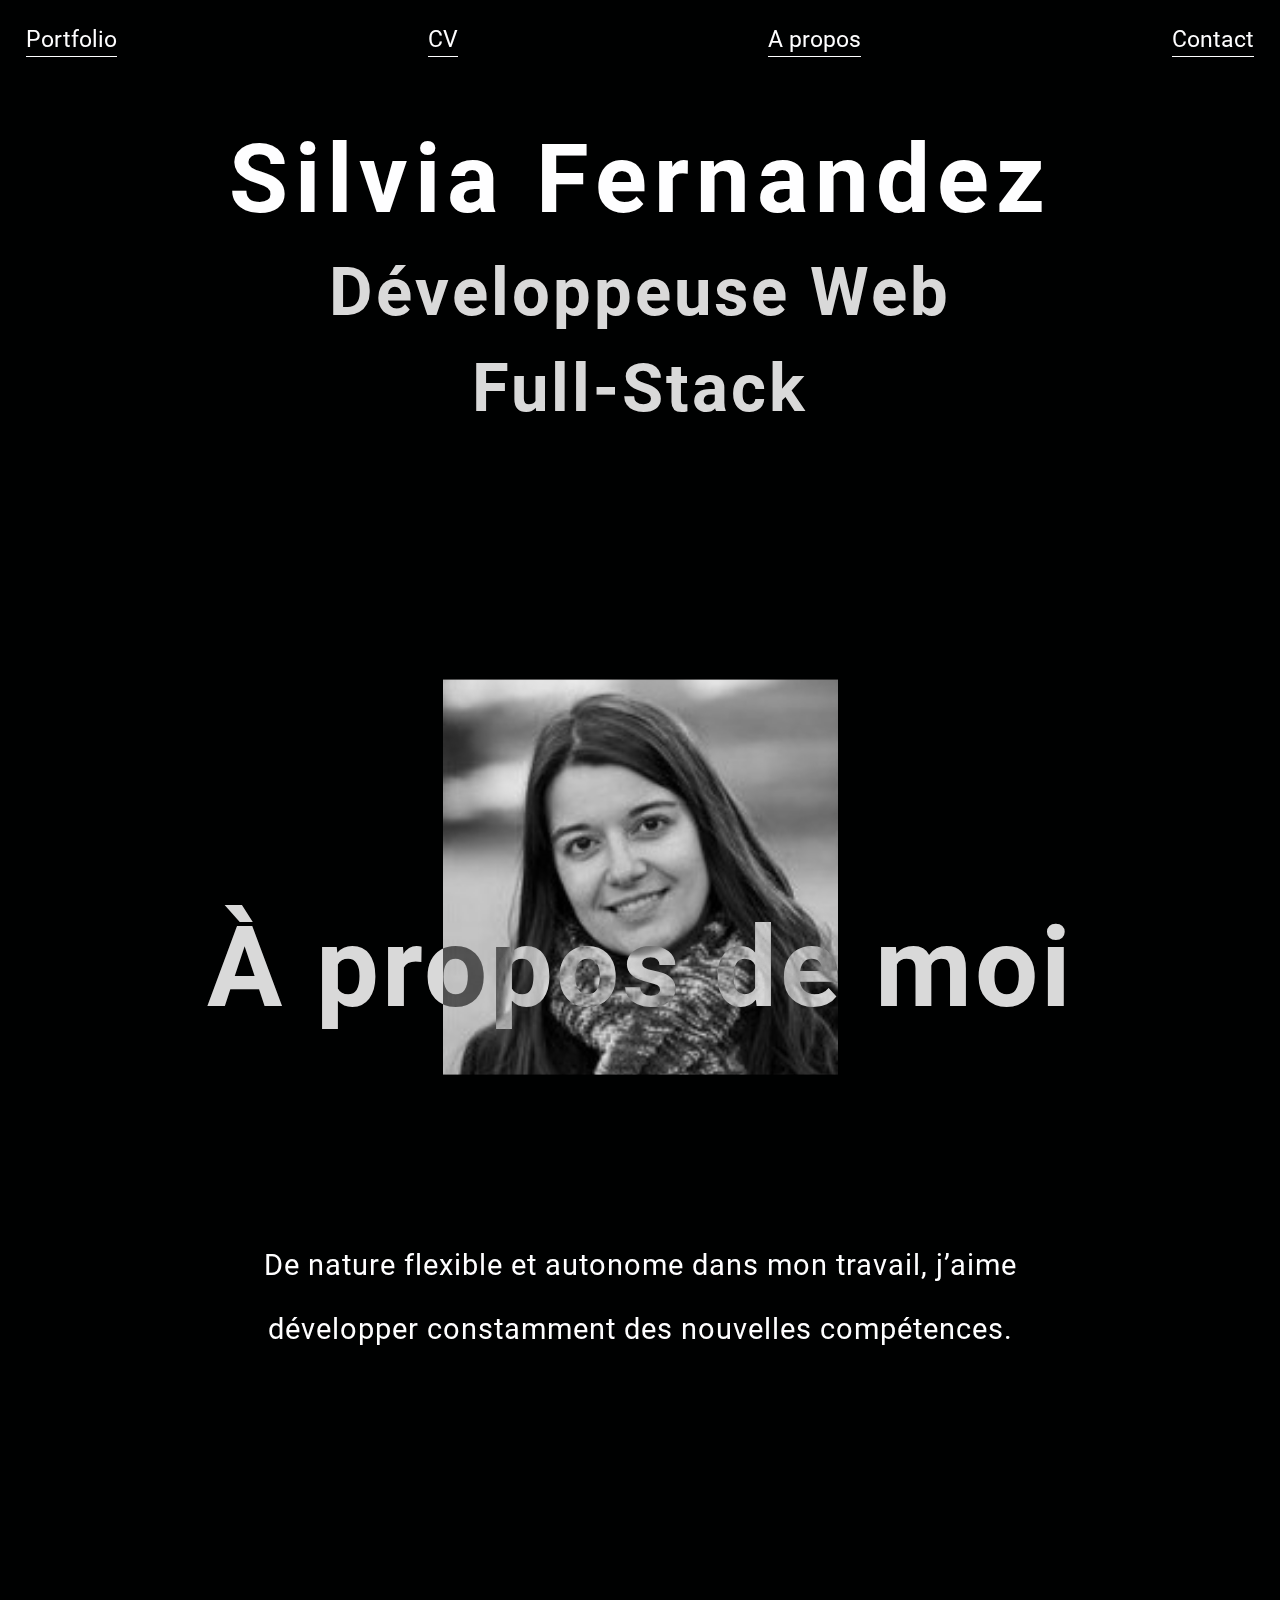
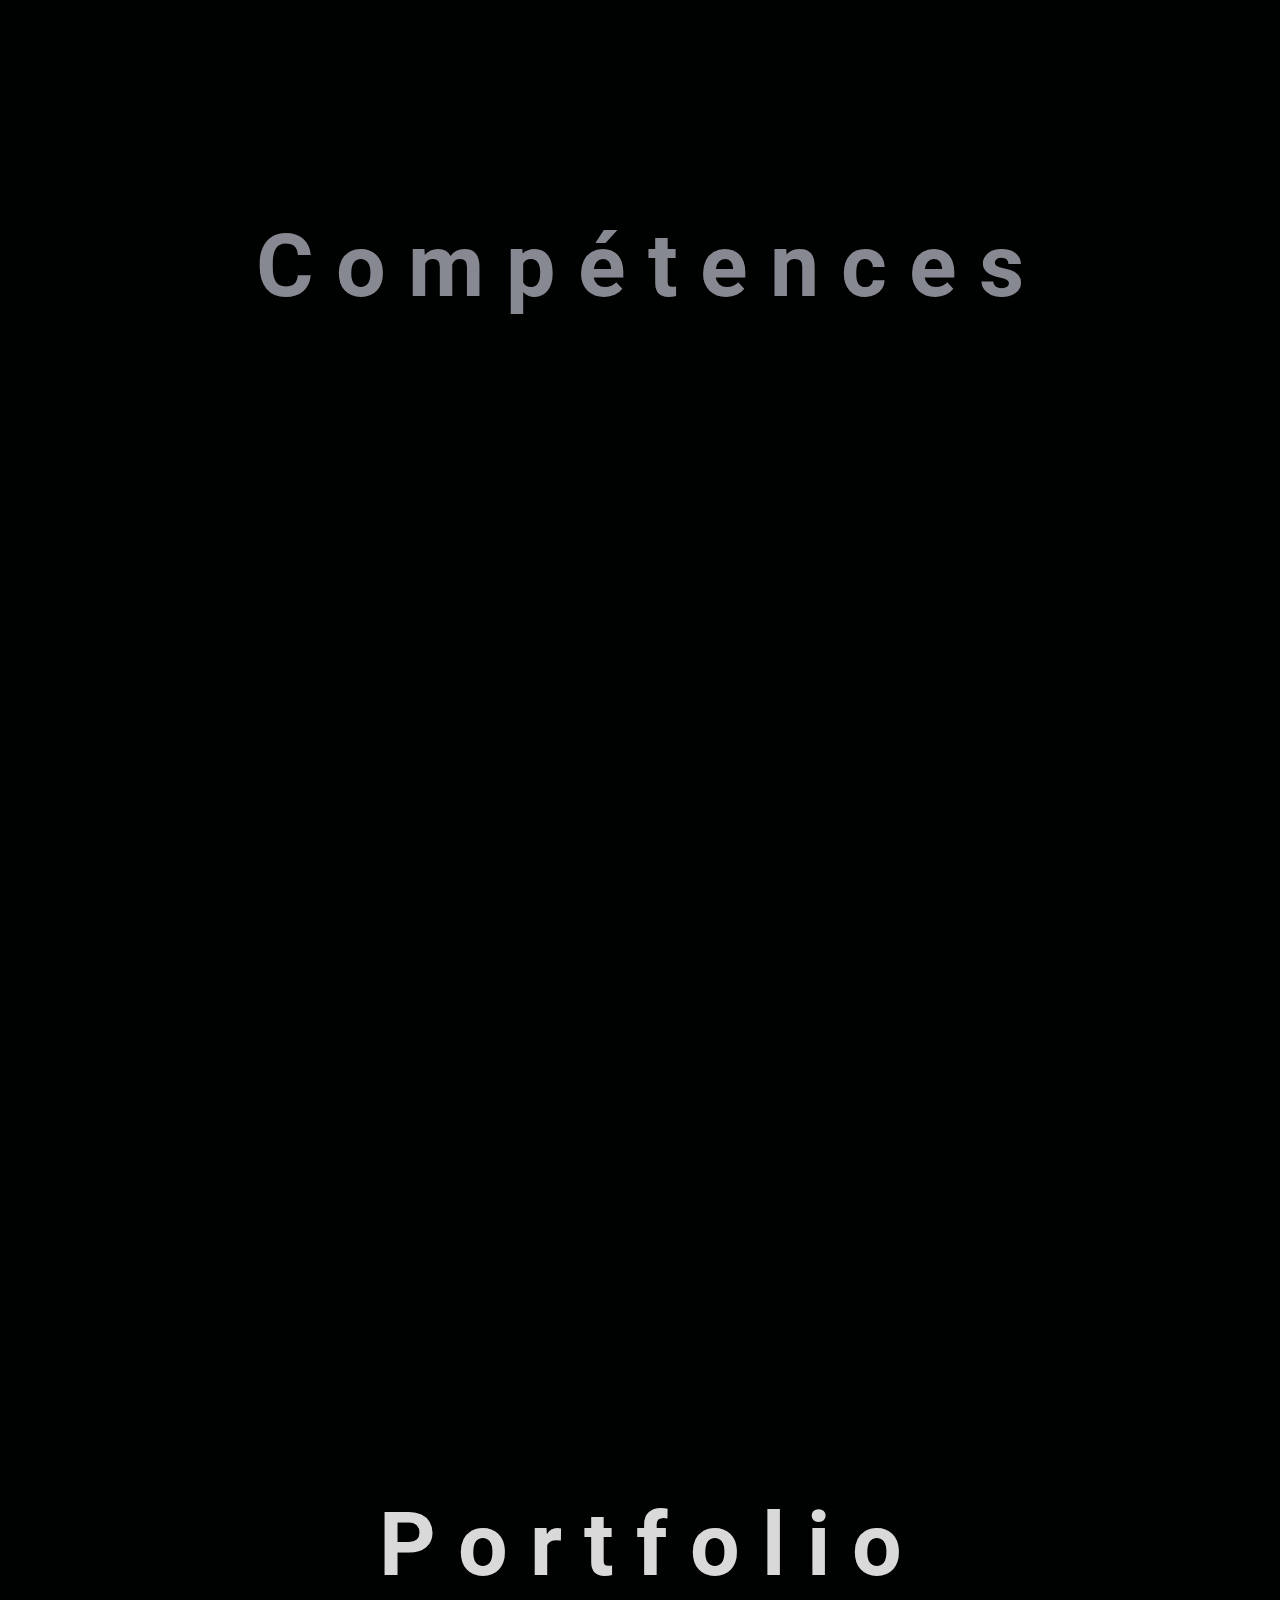
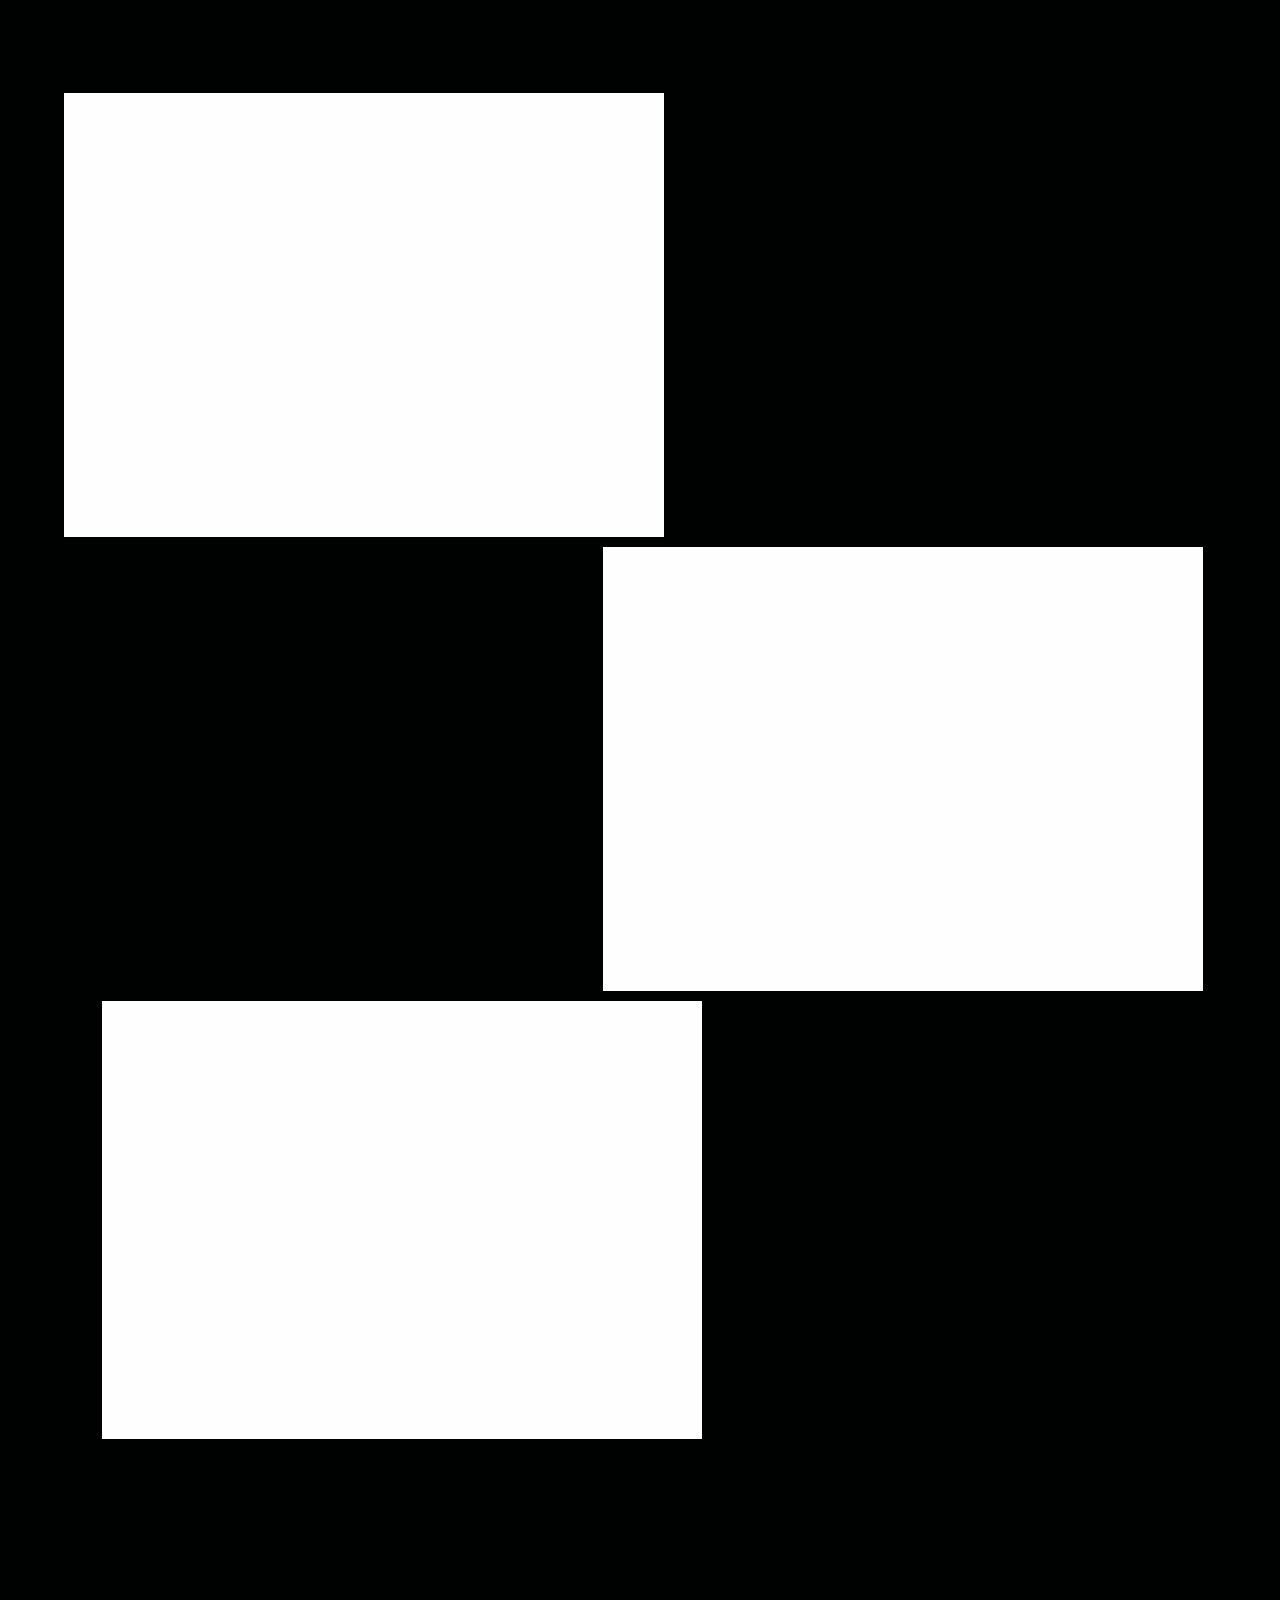
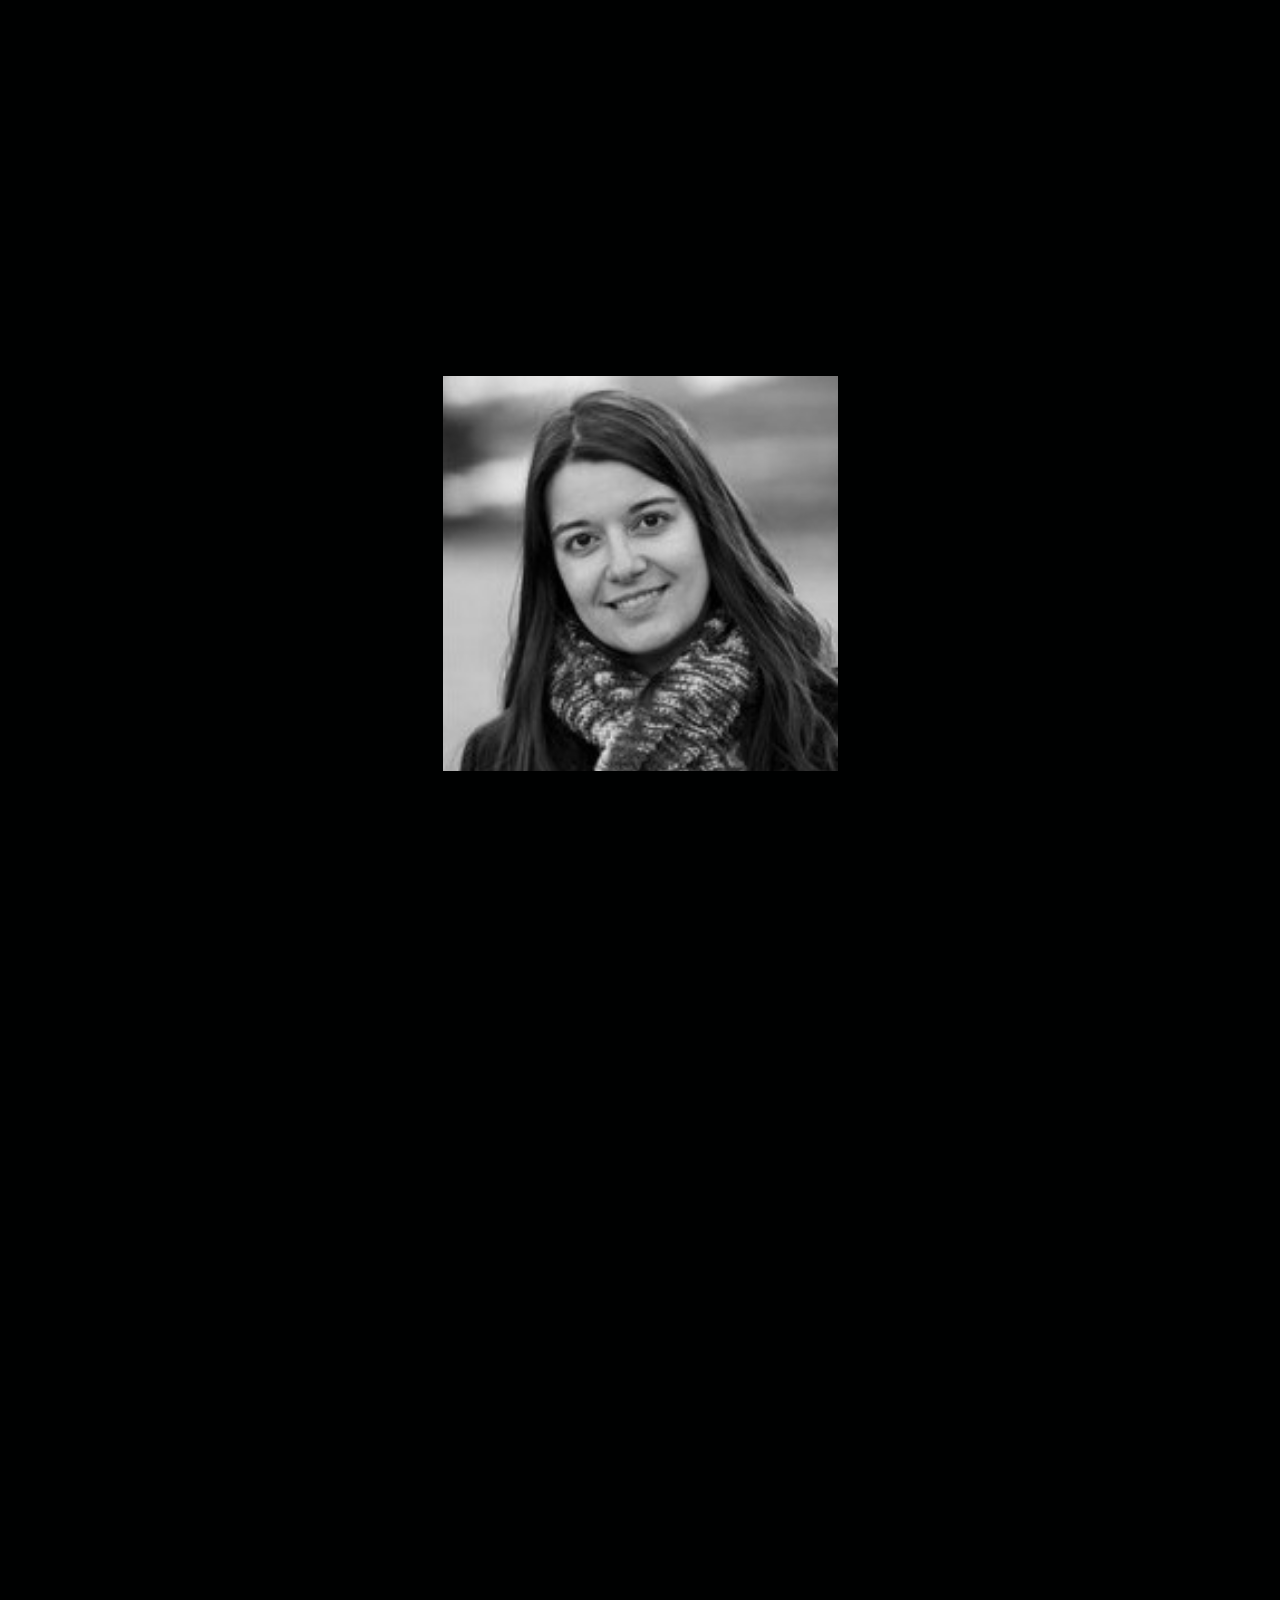
<file: index.html>
<!DOCTYPE html>
<html lang="fr" class="is-smooth-scroll-compatible is-loaded is-ready has-scroll-init has-scroll-smooth">

<head>
  <meta charset="UTF-8" />
  <meta http-equiv="X-UA-Compatible" content="IE=edge" />
  <meta name="viewport" content="width=device-width, initial-scale=1.0" />
  <title>Portfolio Silvia Fernandez Garcia</title>
  <!--<link rel="preconnect" href="https://fonts.googleapis.com">
  <link rel="preconnect" href="https://fonts.gstatic.com" crossorigin>
  <link
    href="https://fonts.googleapis.com/css2?family=Poppins:ital,wght@0,100;0,200;0,300;0,400;1,300;1,400&display=swap"
    rel="stylesheet">-->
  <link rel="stylesheet" href="./assets/lib/locomotive-scroll.min.css" />
  <link rel="stylesheet" href="./assets/styles/style.css" />
</head>

<body>
  <!--data-scroll-container wraps all the html content you want to watch for scroiling-->
  <div data-scroll-container>

    <!--data-scroll detects whether or not an element is in the viewport-->
    <header data-scroll>
      <div class="links">
        <a href="#portfolio" data-scroll-to>Portfolio</a>
        <a href="./assets/CV/index.html">CV</a>
        <a href="#about" data-scroll-to>A propos</a>
        <a href="./assets/Form/index.html">Contact</a>
      </div>
      <div class="wrapper">
        <div data-scroll class="appear" id="h1-wrapper">
          <h1 data-scroll data-scroll-speed="4" data-scroll-position="left">
            Silvia Fernandez
          </h1>
        </div>
      </div>
      <div data-scroll data-scroll-repeat="true" class="wrapper" id="color">
        <div data-scroll class="appear" id="h2-1">
          <h2 data-scroll data-scroll-speed="6" data-scroll-direction="horizontal" data-scroll-position="left">
            Développeuse Web
          </h2>
        </div>
      </div>
      <div class="wrapper">
        <div data-scroll class="appear" id="h2-2">
          <h2 data-scroll data-scroll-speed="-6" data-scroll-direction="horizontal" data-scroll-position="left">
            Full-Stack
          </h2>
        </div>
      </div>
    </header>

    <section class="about">
      <div data-scroll data-scroll-speed="-1" class="img1-wrapper">
        <div class="img img2"></div>
      </div>
      <div data-scroll data-scroll-speed="3" class="h2-wrapper">
        <h2>À propos de moi</h2>
      </div>
      <p>
        De nature flexible et autonome dans mon travail, j’aime développer constamment des nouvelles compétences.
      </p>
    </section>

    <div data-scroll class="line-wrapper">
      <div class="line"></div>
    </div>

    <section class="skills">
      <h2 class="title">
        <span data-scroll data-scroll-speed="1">C</span>
        <span data-scroll data-scroll-speed="0">o</span>
        <span data-scroll data-scroll-speed="1">m</span>
        <span data-scroll data-scroll-speed="2">p</span>
        <span data-scroll data-scroll-speed="0">é</span>
        <span data-scroll data-scroll-speed="1">t</span>
        <span data-scroll data-scroll-speed="2">e</span>
        <span data-scroll data-scroll-speed="1">n</span>
        <span data-scroll data-scroll-speed="0">c</span>
        <span data-scroll data-scroll-speed="1">e</span>
        <span data-scroll data-scroll-speed="2">s</span>
      </h2>

      <div class="wrapper">
        <div data-scroll class="appear">
          <p data-scroll data-scroll-speed="-2" data-scroll-direction="horizontal">
            JavaScript
          </p>
        </div>
      </div>
      <div class="wrapper">
        <div data-scroll class="appear">
          <p data-scroll data-scroll-speed="1" data-scroll-direction="horizontal">
            CSS
          </p>
        </div>
      </div>
      <div class="wrapper">
        <div data-scroll class="appear">
          <p data-scroll data-scroll-speed="-6" data-scroll-direction="horizontal">
            PHP
          </p>
        </div>
      </div>
      <div class="wrapper">
        <div data-scroll class="appear">
          <p data-scroll data-scroll-speed="3" data-scroll-direction="horizontal">
            MySQL
          </p>
        </div>
      </div>
    </section>

    <div data-scroll class="line-wrapper">
      <div class="line"></div>
    </div>

    <section class="portfolio" id="portfolio">
      <h2 class="title">
        <span data-scroll data-scroll-speed="1">P</span>
        <span data-scroll data-scroll-speed="0">o</span>
        <span data-scroll data-scroll-speed="1">r</span>
        <span data-scroll data-scroll-speed="2">t</span>
        <span data-scroll data-scroll-speed="0">f</span>
        <span data-scroll data-scroll-speed="1">o</span>
        <span data-scroll data-scroll-speed="2">l</span>
        <span data-scroll data-scroll-speed="1">i</span>
        <span data-scroll data-scroll-speed="0">o</span>
      </h2>
      <div class="projects-container">
        <div data-scroll data-scroll-speed="1" class="project" id="p1">
          <img src="./assets/img/projet1.jpg" alt="projet 1" />
          <div class="project-infos">
            <a href="https://www.google.com" target="_blank">Silvia</a>
            <p>2022</p>
          </div>
        </div>
        <div data-scroll class="project" id="p2">
          <img src="./assets/img/projet2.webp" alt="projet 2" />
          <div class="project-infos">
            <a href="https://www.google.com" target="_blank">project</a>
            <p>2022</p>
          </div>
        </div>
        <div data-scroll class="project" id="p3">
          <img src="./assets/img/projet3.jpg" alt="projet 3" />
          <div class="project-infos">
            <a href="https://www.google.com" target="_blank">project</a>
            <p>2023</p>
          </div>
        </div>
    </section>

    <div data-scroll class="line-wrapper">
      <div class="line"></div>
    </div>

    <footer>
      <div class="wrapper">
        <div data-scroll class="appear">
          <p>Vous avez un projet ?</p>
        </div>
      </div>
      <div class="wrapper">
        <div data-scroll class="appear" id="l2">
          <p>
            Je serai ravi d'en
            <a href="mailto:@gmail.com">parler</a>
          </p>
        </div>
      </div>
      <div class="wrapper">
        <div data-scroll class="appear" id="l3">
          <p>avec vous</p>
        </div>
      </div>
      <div data-scroll data-scroll-speed="7" data-scroll-position="bottom" class="img-wrapper">
        <div class="img img2"></div>
      </div>
      <br />
      <br /><br />
    </footer>
  </div>

  <script src="./assets/lib/locomotive-scroll.min.js"></script>
  <script src="./assets/js/index.js"></script>
</body>


</html>
</file>
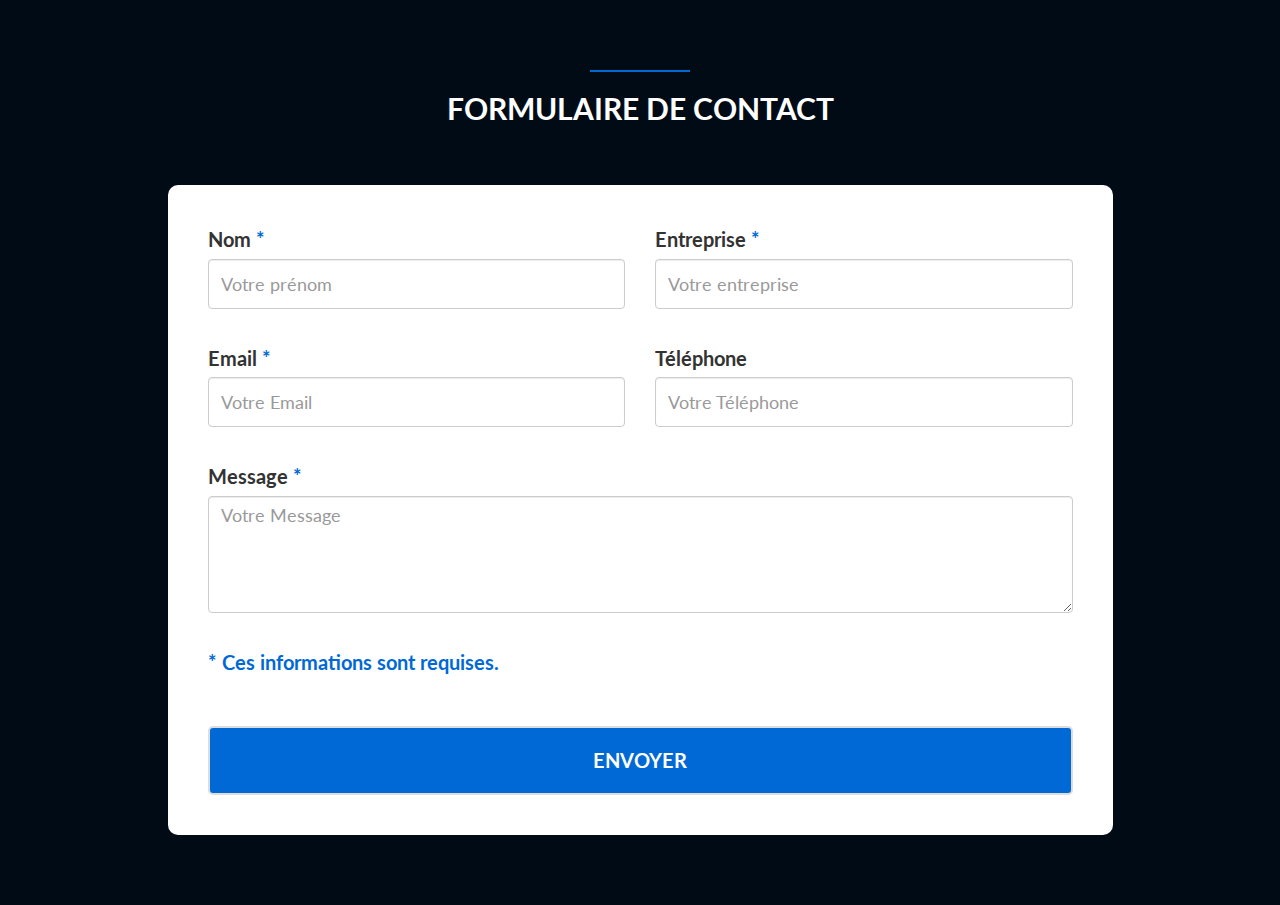
<file: assets/Form/index.html>
<!DOCTYPE html>
<html>

<head>
    <title>Contactez-Moi !</title>
    <meta charset="utf-8" />
    <meta name="viewport" content="width=device-width, initial-scale=1">
    <script src="https://ajax.googleapis.com/ajax/libs/jquery/1.11.3/jquery.min.js"></script>
    <link rel="stylesheet" href="https://maxcdn.bootstrapcdn.com/bootstrap/3.3.6/css/bootstrap.min.css">
    <script src="https://maxcdn.bootstrapcdn.com/bootstrap/3.3.6/js/bootstrap.min.js"></script>
    <link href='http://fonts.googleapis.com/css?family=Lato' rel='stylesheet' type='text/css'>
    <link rel="stylesheet" href="css/style.css">
    <script src="js/script.js"></script>
</head>


<body>

    <div class="container">
        <div class="divider"></div>
        <div class="heading">
            <h2>Formulaire de contact</h2>
        </div>

        <div class="row">
            <div class="col-lg-10 col-lg-offset-1">
                <form id="contact-form" method="post" action="" role="form">
                    <div class="row">
                        <div class="col-md-6">
                            <label for="name">Nom <span class="blue">*</span></label>
                            <input id="name" type="text" name="name" class="form-control" placeholder="Votre prénom">
                            <p class="comments"></p>
                        </div>
                        <div class="col-md-6">
                            <label for="company">Entreprise <span class="blue">*</span></label>
                            <input id="company" type="text" name="company" class="form-control"
                                placeholder="Votre entreprise">
                            <p class="comments"></p>
                        </div>
                        <div class="col-md-6">
                            <label for="email">Email <span class="blue">*</span></label>
                            <input id="email" type="text" name="email" class="form-control" placeholder="Votre Email">
                            <p class="comments"></p>
                        </div>
                        <div class="col-md-6">
                            <label for="phone">Téléphone</label>
                            <input id="phone" type="tel" name="phone" class="form-control"
                                placeholder="Votre Téléphone">
                            <p class="comments"></p>
                        </div>
                        <div class="col-md-12">
                            <label for="message">Message <span class="blue">*</span></label>
                            <textarea id="message" name="message" class="form-control" placeholder="Votre Message"
                                rows="4"></textarea>
                            <p class="comments"></p>
                        </div>
                        <div class="col-md-12">
                            <p class="blue"><strong>* Ces informations sont requises.</strong></p>
                        </div>
                        <div class="col-md-12">
                            <input type="submit" class="button1" value="Envoyer">
                        </div>
                    </div>
                </form>
            </div>
        </div>
    </div>

</body>

</html>
</file>
<file: assets/styles/style.css>
/* Paramètres généraux */
@font-face {
  font-family: "font-regular";
  src: url(../fonts/Roboto-Regular.ttf);
}

@font-face {
  font-family: "font-bold";
  src: url(../fonts/Roboto-Bold.ttf);
}

* {
  padding: 0;
  margin: 0;
}

*::selection {
  background: #000101;
  color: #fefeff;
}

html {
  scroll-behavior: smooth;
}

body {
  font-family: "font-regular", sans-serif;
  background: #000101;
  color: #fefeff;
  transition: 0.7s ease-in-out;
}

.wrapper {
  perspective: 900px;
}

.appear {
  opacity: 0;
  transform: translateY(100%) rotateX(-80deg);
  transform-origin: top center;
  transform-style: preserve-3d;
  transition: 0.8s cubic-bezier(0.215, 0.61, 0.355, 1);
}

.appear.is-inview {
  transition-delay: 1s;
  opacity: 1;
  transform: none;
}

h2 {
  font-size: calc(3rem + 5vw);
  text-align: center;
  color: rgb(217, 217, 217);
  font-family: "font-bold", sans-serif;
  letter-spacing: 3px;
}

.title {
  font-size: calc(1.5rem + 5vw);
  letter-spacing: 0;
}

span {
  display: inline-block;
}

a,
a:visited {
  cursor: pointer;
  position: relative;
  text-decoration: none;
  color: #fefeff;
  /*transition: 0.1s linear;*/
  transition-duration: 4s;
  transition-delay: 2s;
  font-size: calc(0.8rem + 0.8vw);
}

a::after {
  content: "";
  position: absolute;
  width: 100%;
  background: #fefeff;
  height: 1px;
  bottom: -4px;
  left: 0;
  transform-origin: left;
}

a:hover {
  transform: scale(1.04);
  color: rgb(217, 217, 217);
  transform: rotate(360deg)
}

a:hover::after {
  animation: animLink 1.4s infinite ease-in-out;
}

@keyframes animLink {
  50% {
    transform: scaleX(0.2);
  }

  100% {
    transform: scaleX(1);
  }
}

.img {
  height: 395px;
  width: 100vw;
  max-width: 395px;
  margin: 0 auto;
  filter: grayscale(100%);
  transition: 1.6s;
}

.img:hover {
  filter: grayscale(10%);
}

.line {
  height: 2px;
  width: 70%;
  margin: 0 auto;
  background: #000101;
  transition: 1s cubic-bezier(0.77, 0, 0.18, 1);
  transition-delay: 0.45s;
  opacity: 0;
  transform: scaleX(0);
}

.line-wrapper.is-inview .line {
  opacity: 1;
  transform: scaleX(1);
}

/* Paramètres par ordre d'apparition */
header {
  /*height: 100vh;*/
  height: 100%;
  position: relative;
  margin: 2vw 2vw 0;
}

.links {
  display: flex;
  justify-content: space-between;
  /*position: fixed*/
}

#h1-wrapper {
  transition-delay: 0.3s;
}

h1 {
  font-size: calc(2rem + 5vw);
  margin-top: 70px;
  font-family: "font-bold", serif;
  text-align: center;
  letter-spacing: 7px;
  color: #fefeff;
}

header h2 {
  font-size: calc(1rem + 4vw);
  margin: 18px 0;
  text-align: center;
}

#h2-1 {
  transition-delay: 0.9s;
}

#h2-2 {
  transition-delay: 1.2s;
}

.scroll-wrapper {
  position: absolute;
  left: 50%;
  transform: translateX(-50%);
  bottom: 3.5vw;
  color: rgb(217, 217, 217);
  font-size: calc(0.8rem + 0.5vw);
}

.about {
  margin: 300px 0 250px;
}

.img1 {
  background: url(../img/silvia-1.jpg) top/cover;
  max-width: 395px;
}

.h2-wrapper {
  mix-blend-mode: exclusion;
  margin: -220px 0 200px;
}

.about p {
  width: 70%;
  min-width: 280px;
  text-align: center;
  margin: 0 auto;
  line-height: calc(7px + 4.5vw);
  font-size: calc(1rem + 1vw);
  letter-spacing: 1px;
}

.skills {
  margin: 200px 0 250px;
}

.skills h2 {
  margin-bottom: 150px;
  color: #868992;
}

.skills .wrapper {
  margin: 30px 0;
}

.skills .appear {
  text-align: center;
  transition-delay: 0.6s;
}

.skills p {
  font-size: calc(1rem + 6vw);
  font-family: "font-bold", serif;
  letter-spacing: 4px;
  background: #000101;
  color: #fefeff;
  display: inline-block;
  padding: 0 12px 12px;
}

.portfolio {
  margin: 200px 0;
}

.projects-container {
  margin-top: 100px;
}

.project {
  position: relative;
  width: 60vw;
  max-width: 600px;
  margin: 50px 5vw;
}

.project::before {
  content: "";
  position: absolute;
  height: 110%;
  width: 100%;
  top: -3px;
  background: #fefeff;
  transition: width 1s ease-out;
  transition-delay: 0.85s;
}

.project.is-inview::before {
  width: 0;
}

#p2 {
  margin: 0 6vw 0 auto;
}

#p3 {
  margin-left: 8vw;
}

.project img {
  transition: 0.4s ease-out;
  width: 100%;
}

.project:hover img {
  filter: brightness(20%);
}

.project:hover .project-infos {
  opacity: 1;
  transform: translate(0, -50%);
}

.project-infos {
  position: absolute;
  top: 50%;
  transform: translate(-50px, -50%);
  margin-left: 8vw;
  transition: 0.4s ease-out;
  opacity: 0;
}

.project-infos a {
  font-size: calc(1rem + 3vw);
}

.project-infos p {
  font-size: 2rem;
  margin-top: 1.5vw;
  color: #fefeff;
}

footer {
  margin: 150px 0 120px;
}

footer p {
  font-size: calc(1rem + 2vw);
  margin: 25px 0;
  text-align: center;
}

#l2 {
  transition-delay: 1.2s;
}

#l3 {
  transition-delay: 1.6s;
}

footer a {
  font-family: "font-bold", serif;
  color: #000101;
  font-size: calc(1rem + 2vw);
}

.img2 {
  background: url(../img/sJDCGjg6363554fh.jpg) center/cover;
}
</file>
<file: assets/Form/css/style.css>
body {
    font-family: 'Lato', sans-serif;
    margin: 70px 0px;
    background: #000b16;
}

.divider {
    width: 100px;
    height: 2px;
    background: #0069d6;
    margin: 0 auto;
}

.heading {
    text-align: center;
    margin-bottom: 60px;
}

h2 {
    text-transform: uppercase;
    font-weight: bold;
    color: #fff;
}

#contact-form {
    font-size: 20px;
    background: #fff;
    padding: 40px;
    border-radius: 10px;
}

/*---  NEW  ------*/
.blue {
    color: #0069d6;
}

.form-control {
    height: 50px;
    font-size: 18px;
}

#contact-form input[type=submit] {
    margin: 40px auto 0px;
    display: block;
}

.comments {
    font-style: italic;
    font-size: 18px;
    color: #d82c2e;
    height: 25px
}

#contact-form .thank-you {
    text-align: center;
    margin-top: 15px;
    font-weight: bold;
    font-size: 22px;
}

.button1 {
    border: 2px solid #ddd;
    background: #0069d6;
    color: #fff;
    width: 100%;
    font-weight: bold;
    text-transform: uppercase;
    padding: 18px;
    border-radius: 5px;
    transition: all 0.3s ease-in 0s;
}

.button1:hover {
    background: #333;
    border-color: #0069d6;
}
</file>
